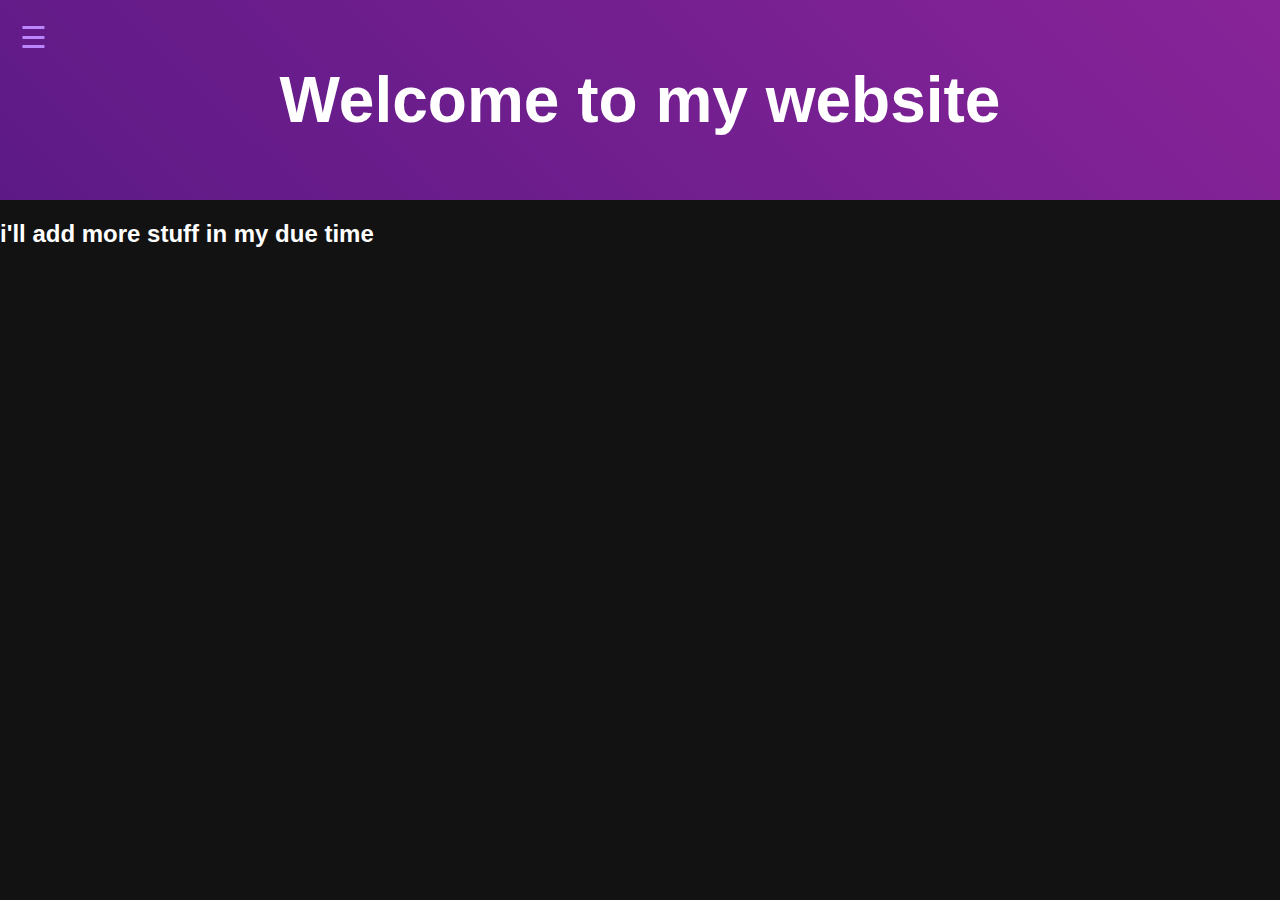
<file: index.html>
<!DOCTYPE html>
<html lang="en">
  <head>
    <meta charset="UTF-8" />
    <meta name="viewport" content="width=device-width, initial-scale=1.0" />
    <title>IdkAnythin07</title>
    <link rel="stylesheet" href="/main/style.css" />
    <!-- <link rel="stylesheet" href="~/code/idkanythin07.github.io/main/style.css" /> <!-- FOR DEBUG -->

  </head>
  <body>
    <div class="header">
      <h1>Welcome to my website</h1>
    </div>

    <!-- Menu Icon to toggle the menu -->
    <div class="menu-icon" onclick="toggleMenu()">☰</div>

    <!-- Menu Overlay -->
    <div class="menu-overlay" id="menuOverlay">
      <div class="menu">
        <ul></ul>
      </div>
    </div>
    <script src="/main/script.js"></script>
    <!-- <script src="~/code/idkanythin07.github.io/main/script.js"></script> <!-- FOR DEBUG -->


	<div class="cards">
		<h2>i'll add more stuff in my due time</h2>
	</div>
  </body>
</html>
</file>
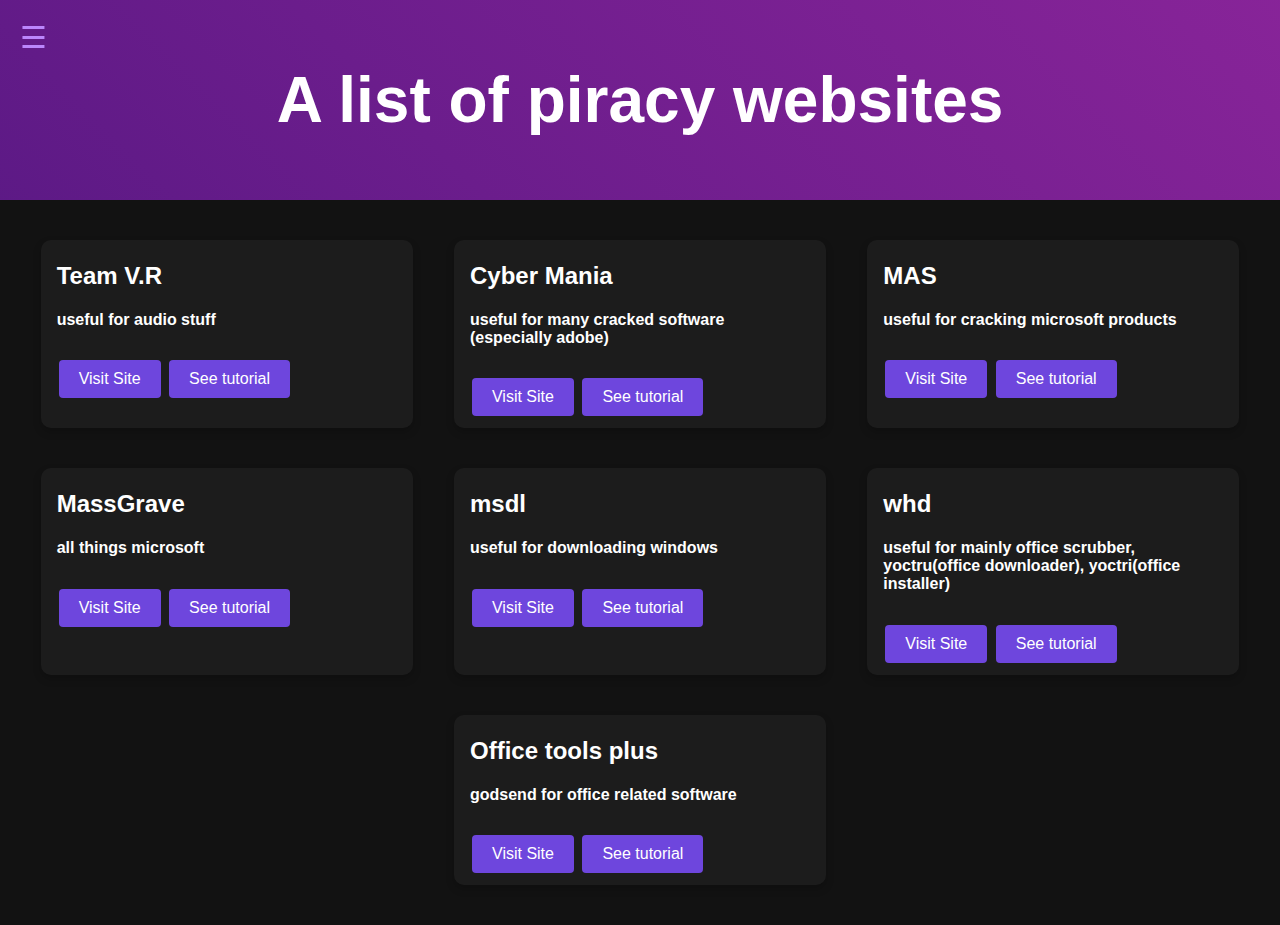
<file: main/website_list/list.html>
<!DOCTYPE html>
<html lang="en">
  <head>
    <meta charset="UTF-8" />
    <meta name="viewport" content="width=device-width, initial-scale=1.0" />
    <title>A list of piracy websites</title>
    <link rel="stylesheet" href="/main/style.css" />
    <!-- <link rel="stylesheet" href="~/code/idkanythin07.github.io/main/style.css" /> <!-- FOR DEBUG -->
  </head>
  <body>
    <div class="header">
      <h1>A list of piracy websites</h1>
    </div>

    <!-- Menu Icon to toggle the menu -->
    <div class="menu-icon" onclick="toggleMenu()">☰</div>

    <!-- Menu Overlay -->
    <div class="menu-overlay" id="menuOverlay">
      <div class="menu">
        <ul></ul>
      </div>
    </div>

    <div class="listing" id="websiteList">
      <!-- Website cards will be added here -->
    </div>

    <script src="/main/website_list/script.js"></script>
    <!-- <script src="~/code/idkanythin07.github.io/main/website_list/script.js"></script> <!-- FOR DEBUG -->
  </body>
</html>
</file>
<file: main/style.css>
body {
  font-family: "Segoe UI", Tahoma, Geneva, Verdana, sans-serif;
  margin: 0;
  padding: 0;
  background-color: #121212; /* Dark background for modern look */
  color: #ffffff;
  overflow-x: hidden;
}

.header {
  background: linear-gradient(
    45deg,
    rgba(106, 27, 154, 0.85),
    rgba(156, 39, 176, 0.85)
  ); /* Gradient purple header */
  color: white;
  padding: 20px 40px;
  text-align: center;
  font-size: 2em;
}

.listing {
  display: flex;
  flex-wrap: wrap;
  justify-content: space-around;
  padding: 20px;
}

.card {
  background: rgba(30, 30, 30, 0.85);
  border-radius: 10px;
  box-shadow: 0 4px 8px 0 rgba(0, 0, 0, 0.2);
  transition: 0.3s;
  width: 30%;
  margin: 20px;
  overflow: hidden;
}

.card:hover {
  transform: scale(1.05);
  box-shadow: 0 12px 20px 0 rgba(0, 0, 0, 0.2);
}

.container {
  padding: 2px 16px;
}

.button {
  background-color: rgba(124, 77, 255, 0.85); /* Semi-transparent purple */
  border: none;
  color: white;
  padding: 10px 20px;
  text-align: center;
  text-decoration: none;
  display: inline-block;
  font-size: 16px;
  margin: 10px 2px;
  cursor: pointer;
  border-radius: 4px;
  transition: background-color 0.3s ease;
}

.button:hover {
  background-color: rgba(149, 117, 205, 0.85); /* Lighter purple on hover */
}

/* Menu Icon Style */
.menu-icon {
  color: #bb86fc; /* Purple accent */
  font-size: 30px;
  cursor: pointer;
  position: fixed;
  top: 20px;
  left: 20px;
  z-index: 1000; /* Ensure it's above other content */
}

/* Menu Overlay */
.menu-overlay {
  position: fixed;
  top: 0;
  left: -100%; /* Start off-screen */
  width: 100%;
  height: 100%;
  background: rgba(18, 18, 18, 0.95); /* Dark background */
  opacity: 0; /* Initial opacity set to 0 */
  transition: opacity 0.5s ease; /* Smooth transition for opacity */
  z-index: 999; /* Below the menu icon */
}

/* When the menu is active */
.menu-active {
  left: 0; /* Bring into view */
  opacity: 1; /* Gradually increase opacity */
}

/* When exiting the menu */
.menu-exit {
  left: 0;
  opacity: 0; /* Gradually decrease opacity */
}

/* Menu */
.menu {
  position: relative;
  width: 250px;
  background: #1f1f1f; /* Slightly lighter dark shade for contrast */
  height: 100%;
  padding: 75px 10px;
}

.menu ul {
  list-style: none;
  padding: 0;
  margin: 0;
}

.menu ul li {
  margin-bottom: 20px;
}

.menu ul li a {
  text-decoration: none;
  color: #bb86fc; /* Purple accent */
}
</file>
